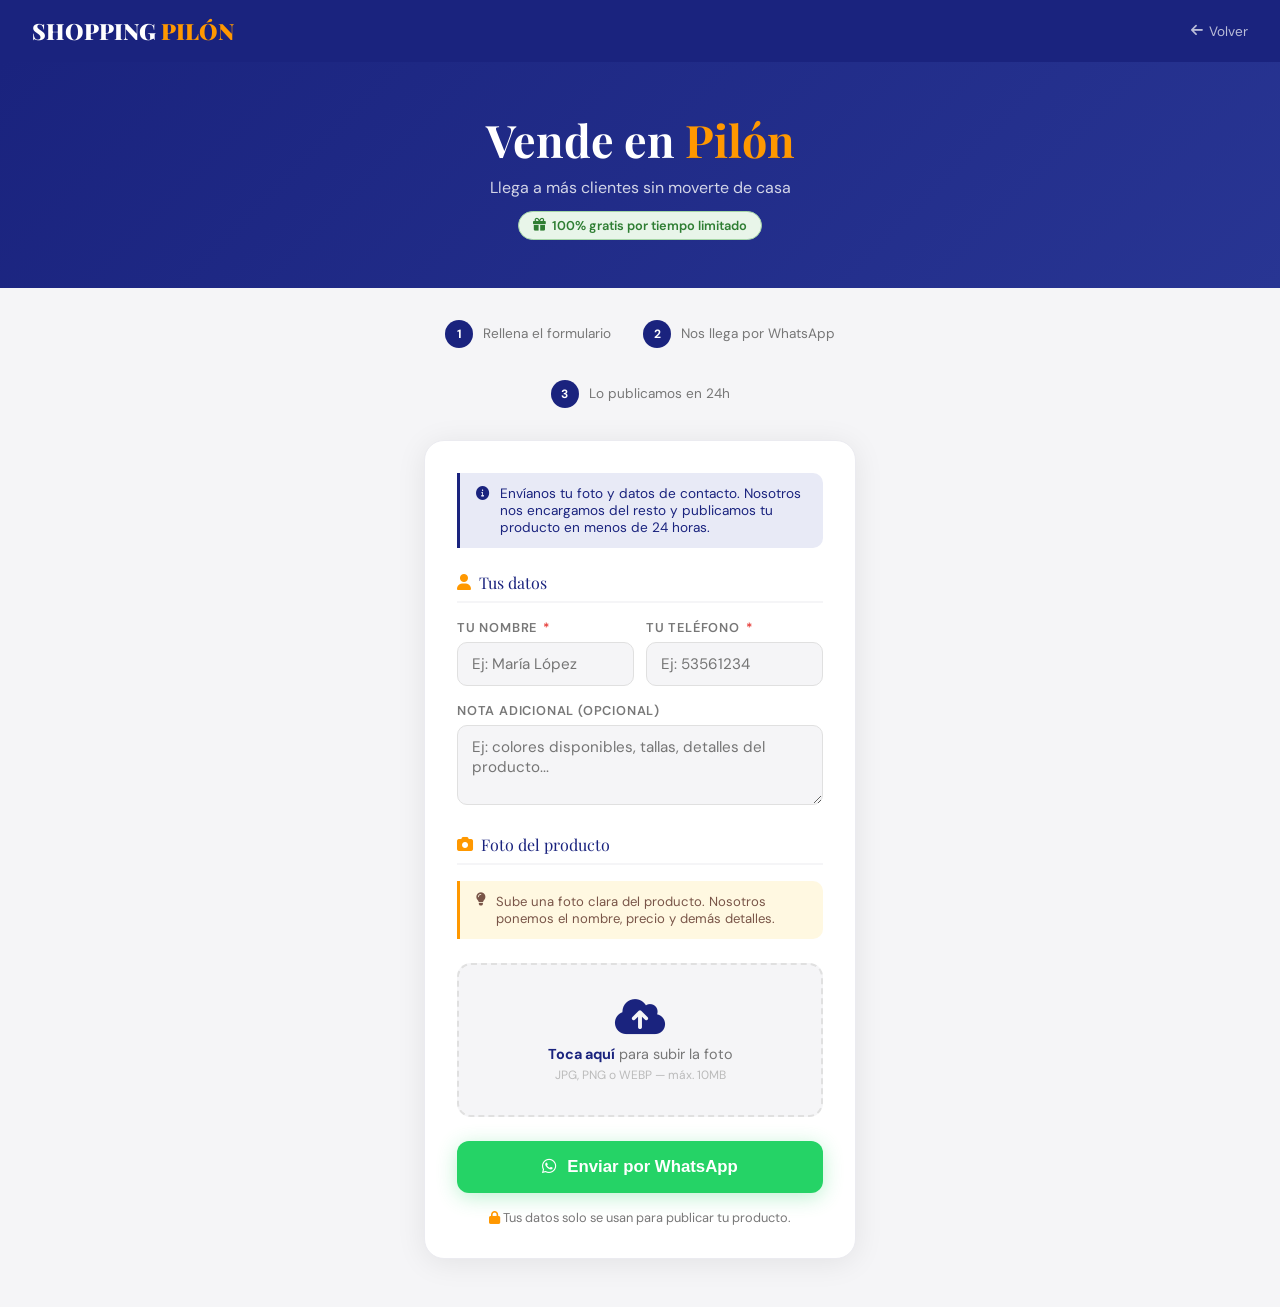
<file: vender.html>
<!DOCTYPE html>
<html lang="es">
<head>
    <meta charset="UTF-8">
    <meta name="viewport" content="width=device-width, initial-scale=1.0">
    <title>Vender en Shopping Pilón</title>
    <link href="https://fonts.googleapis.com/css2?family=Playfair+Display:wght@700;900&family=DM+Sans:wght@400;500;600&display=swap" rel="stylesheet">
    <link rel="stylesheet" href="https://cdnjs.cloudflare.com/ajax/libs/font-awesome/6.0.0/css/all.min.css">
    <link rel="icon" href="data:image/svg+xml,<svg xmlns='http://www.w3.org/2000/svg' viewBox='0 0 100 100'><text y='.9em' font-size='90'>🛍️</text></svg>">
    <style>
        :root {
            --primary: #1a237e;
            --accent: #ff9800;
            --whatsapp: #25d366;
            --danger: #e53935;
            --bg: #f5f5f7;
            --white: #ffffff;
            --text: #1c1c2e;
            --text-muted: #777;
            --border: #e0e0e0;
            --transition: 0.25s ease;
        }

        *, *::before, *::after { box-sizing: border-box; margin: 0; padding: 0; }

        body {
            background: var(--bg);
            color: var(--text);
            font-family: 'DM Sans', sans-serif;
            min-height: 100vh;
        }

        .navbar {
            background: var(--primary);
            padding: 1rem 2rem;
            display: flex;
            justify-content: space-between;
            align-items: center;
        }

        .logo {
            color: var(--white);
            font-family: 'Playfair Display', serif;
            font-size: 1.4rem;
            font-weight: 900;
            text-decoration: none;
        }

        .logo span { color: var(--accent); }

        .btn-back {
            color: rgba(255,255,255,0.7);
            text-decoration: none;
            font-size: 0.85rem;
            display: flex;
            align-items: center;
            gap: 6px;
            transition: color var(--transition);
        }

        .btn-back:hover { color: var(--white); }

        .page-hero {
            background: linear-gradient(135deg, var(--primary) 0%, #283593 100%);
            padding: 3rem 2rem;
            text-align: center;
            color: var(--white);
        }

        .page-hero h1 {
            font-family: 'Playfair Display', serif;
            font-size: clamp(1.8rem, 4vw, 2.8rem);
            margin-bottom: 0.5rem;
        }

        .page-hero h1 em { color: var(--accent); font-style: normal; }
        .page-hero p { opacity: 0.8; font-size: 1rem; }

        .gratis-badge {
            display: inline-flex;
            align-items: center;
            gap: 6px;
            background: #e8f5e9;
            color: #2e7d32;
            border: 1px solid #a5d6a7;
            padding: 5px 14px;
            border-radius: 20px;
            font-size: 0.8rem;
            font-weight: 600;
            margin-top: 0.8rem;
        }

        .steps {
            display: flex;
            justify-content: center;
            gap: 2rem;
            padding: 2rem;
            max-width: 600px;
            margin: 0 auto;
            flex-wrap: wrap;
        }

        .step {
            display: flex;
            align-items: center;
            gap: 10px;
            font-size: 0.85rem;
            color: var(--text-muted);
        }

        .step-num {
            width: 28px;
            height: 28px;
            border-radius: 50%;
            background: var(--primary);
            color: var(--white);
            display: flex;
            align-items: center;
            justify-content: center;
            font-size: 0.75rem;
            font-weight: 700;
            flex-shrink: 0;
        }

        .form-container {
            max-width: 480px;
            margin: 0 auto 3rem;
            padding: 0 1.5rem;
        }

        .form-card {
            background: var(--white);
            border-radius: 20px;
            padding: 2rem;
            box-shadow: 0 4px 30px rgba(0,0,0,0.08);
            border: 1px solid #ebebf0;
        }

        .info-box {
            background: #e8eaf6;
            border-left: 3px solid var(--primary);
            border-radius: 0 10px 10px 0;
            padding: 12px 16px;
            font-size: 0.85rem;
            color: var(--primary);
            margin-bottom: 1.5rem;
            display: flex;
            gap: 10px;
            align-items: flex-start;
        }

        .info-box i { margin-top: 2px; flex-shrink: 0; }

        .form-section { margin-bottom: 1.5rem; }

        .form-section-title {
            font-family: 'Playfair Display', serif;
            font-size: 1rem;
            color: var(--primary);
            margin-bottom: 1rem;
            padding-bottom: 8px;
            border-bottom: 2px solid var(--bg);
            display: flex;
            align-items: center;
            gap: 8px;
        }

        .form-section-title i { color: var(--accent); }

        .form-group { margin-bottom: 1rem; }

        .form-group label {
            display: block;
            font-size: 0.8rem;
            font-weight: 600;
            color: var(--text-muted);
            text-transform: uppercase;
            letter-spacing: 0.8px;
            margin-bottom: 6px;
        }

        .form-group label .req { color: var(--danger); margin-left: 2px; }

        .form-group input,
        .form-group textarea {
            width: 100%;
            background: var(--bg);
            border: 1.5px solid var(--border);
            color: var(--text);
            padding: 11px 14px;
            border-radius: 10px;
            font-size: 0.95rem;
            font-family: 'DM Sans', sans-serif;
            outline: none;
            transition: border-color var(--transition), box-shadow var(--transition);
        }

        .form-group input:focus,
        .form-group textarea:focus {
            border-color: var(--primary);
            box-shadow: 0 0 0 3px rgba(26,35,126,0.08);
            background: var(--white);
        }

        .form-group textarea { resize: vertical; min-height: 80px; }

        .form-row {
            display: grid;
            grid-template-columns: 1fr 1fr;
            gap: 12px;
        }

        @media (max-width: 480px) { .form-row { grid-template-columns: 1fr; } }

        /* Upload de foto */
        .upload-area {
            border: 2px dashed var(--border);
            border-radius: 14px;
            padding: 2rem;
            text-align: center;
            cursor: pointer;
            transition: border-color var(--transition), background var(--transition);
            background: var(--bg);
            position: relative;
        }

        .upload-area:hover { border-color: var(--primary); background: #f0f2ff; }
        .upload-area.has-file { border-color: var(--whatsapp); border-style: solid; background: #f0fff4; }

        .upload-area input[type="file"] {
            position: absolute;
            inset: 0;
            opacity: 0;
            cursor: pointer;
            width: 100%;
            height: 100%;
        }

        .upload-icon { font-size: 2.5rem; color: var(--primary); margin-bottom: 0.5rem; display: block; }
        .upload-text { font-size: 0.9rem; color: var(--text-muted); }
        .upload-text strong { color: var(--primary); }
        .upload-hint { font-size: 0.75rem; color: #bbb; margin-top: 4px; }

        .img-preview {
            width: 100%;
            height: 200px;
            object-fit: cover;
            border-radius: 10px;
            margin-top: 1rem;
            display: none;
            border: 2px solid var(--whatsapp);
        }

        .img-preview.visible { display: block; }

        /* Nota importante */
        .nota-box {
            background: #fff8e1;
            border-left: 3px solid var(--accent);
            border-radius: 0 10px 10px 0;
            padding: 12px 16px;
            font-size: 0.82rem;
            color: #795548;
            margin-bottom: 1.5rem;
            display: flex;
            gap: 10px;
            align-items: flex-start;
        }

        .btn-enviar {
            width: 100%;
            background: var(--whatsapp);
            color: var(--white);
            border: none;
            padding: 16px;
            border-radius: 12px;
            font-size: 1.05rem;
            font-weight: 700;
            cursor: pointer;
            display: flex;
            align-items: center;
            justify-content: center;
            gap: 10px;
            transition: transform var(--transition), box-shadow var(--transition);
            box-shadow: 0 4px 20px rgba(37,211,102,0.3);
        }

        .btn-enviar:hover {
            transform: translateY(-2px);
            box-shadow: 0 8px 28px rgba(37,211,102,0.4);
        }

        .form-note {
            text-align: center;
            font-size: 0.8rem;
            color: var(--text-muted);
            margin-top: 1rem;
        }

        .field-error {
            font-size: 0.78rem;
            color: var(--danger);
            margin-top: 4px;
            display: none;
        }

        .form-group.error input,
        .form-group.error textarea { border-color: var(--danger); }
        .form-group.error .field-error { display: block; }
        .upload-area.error { border-color: var(--danger); }
    </style>
</head>
<body>

    <nav class="navbar">
        <a href="index.html" class="logo">SHOPPING <span>PILÓN</span></a>
        <a href="index.html" class="btn-back">
            <i class="fas fa-arrow-left"></i> Volver
        </a>
    </nav>

    <div class="page-hero">
        <h1>Vende en <em>Pilón</em></h1>
        <p>Llega a más clientes sin moverte de casa</p>
        <div class="gratis-badge">
            <i class="fas fa-gift"></i> 100% gratis por tiempo limitado
        </div>
    </div>

    <div class="steps">
        <div class="step">
            <div class="step-num">1</div>
            <span>Rellena el formulario</span>
        </div>
        <div class="step">
            <div class="step-num">2</div>
            <span>Nos llega por WhatsApp</span>
        </div>
        <div class="step">
            <div class="step-num">3</div>
            <span>Lo publicamos en 24h</span>
        </div>
    </div>

    <div class="form-container">
        <div class="form-card">

            <div class="info-box">
                <i class="fas fa-info-circle"></i>
                <span>Envíanos tu foto y datos de contacto. Nosotros nos encargamos del resto y publicamos tu producto en menos de 24 horas.</span>
            </div>

            <!-- Datos del vendedor -->
            <div class="form-section">
                <div class="form-section-title">
                    <i class="fas fa-user"></i> Tus datos
                </div>
                <div class="form-row">
                    <div class="form-group" id="g-nombre">
                        <label>Tu nombre <span class="req">*</span></label>
                        <input type="text" id="nombre" placeholder="Ej: María López">
                        <div class="field-error">Escribe tu nombre</div>
                    </div>
                    <div class="form-group" id="g-telefono">
                        <label>Tu teléfono <span class="req">*</span></label>
                        <input type="tel" id="telefono" placeholder="Ej: 53561234">
                        <div class="field-error">Escribe tu teléfono</div>
                    </div>
                </div>
                <div class="form-group">
                    <label>Nota adicional (opcional)</label>
                    <textarea id="nota" placeholder="Ej: colores disponibles, tallas, detalles del producto..."></textarea>
                </div>
            </div>

            <!-- Solo la foto -->
            <div class="form-section">
                <div class="form-section-title">
                    <i class="fas fa-camera"></i> Foto del producto
                </div>

                <div class="nota-box">
                    <i class="fas fa-lightbulb"></i>
                    <span>Sube una foto clara del producto. Nosotros ponemos el nombre, precio y demás detalles.</span>
                </div>

                <div class="upload-area" id="upload-area">
                    <input type="file" id="foto-input" accept="image/*">
                    <i class="fas fa-cloud-upload-alt upload-icon"></i>
                    <div class="upload-text"><strong>Toca aquí</strong> para subir la foto</div>
                    <div class="upload-hint">JPG, PNG o WEBP — máx. 10MB</div>
                </div>

                <img id="img-preview" class="img-preview" alt="Vista previa">
            </div>

            <button class="btn-enviar" id="btn-enviar">
                <i class="fab fa-whatsapp"></i> Enviar por WhatsApp
            </button>

            <p class="form-note">
                <i class="fas fa-lock" style="color:var(--accent)"></i>
                Tus datos solo se usan para publicar tu producto.
            </p>

        </div>
    </div>

    <script>
        // Preview de la foto
        document.getElementById('foto-input').addEventListener('change', function () {
            const file = this.files[0];
            if (!file) return;

            const preview = document.getElementById('img-preview');
            const area    = document.getElementById('upload-area');

            const reader = new FileReader();
            reader.onload = e => {
                preview.src = e.target.result;
                preview.classList.add('visible');
                area.classList.add('has-file');
                area.querySelector('.upload-text').innerHTML = `<strong>${file.name}</strong>`;
                area.querySelector('.upload-hint').textContent = `${(file.size / 1024 / 1024).toFixed(2)} MB`;
                area.classList.remove('error');
            };
            reader.readAsDataURL(file);
        });

        // Validar y enviar
        document.getElementById('btn-enviar').addEventListener('click', () => {
            const nombre   = document.getElementById('nombre').value.trim();
            const telefono = document.getElementById('telefono').value.trim();
            const nota     = document.getElementById('nota').value.trim();
            const foto     = document.getElementById('foto-input').files[0];

            let valido = true;

            if (!nombre) {
                document.getElementById('g-nombre').classList.add('error');
                valido = false;
            } else {
                document.getElementById('g-nombre').classList.remove('error');
            }

            if (!telefono) {
                document.getElementById('g-telefono').classList.add('error');
                valido = false;
            } else {
                document.getElementById('g-telefono').classList.remove('error');
            }

            if (!foto) {
                document.getElementById('upload-area').classList.add('error');
                valido = false;
            }

            if (!valido) return;

            // Mensaje WhatsApp
            let texto = `🛍️ *Nueva solicitud de vendedor — Shopping Pilón*\n\n`;
            texto += `👤 *Nombre:* ${nombre}\n`;
            texto += `📞 *Teléfono:* ${telefono}\n`;
            if (nota) texto += `📝 *Nota:* ${nota}\n`;
            texto += `\n📸 *Adjunto la foto del producto.*\n`;
            texto += `_Enviado desde Shopping Pilón_`;

            window.open(`https://wa.me/5356195243?text=${encodeURIComponent(texto)}`, '_blank');
        });

        // Quitar error al escribir
        document.querySelectorAll('input, textarea').forEach(el => {
            el.addEventListener('input', () => {
                el.closest('.form-group')?.classList.remove('error');
            });
        });
    </script>

</body>
</html>
</file>
